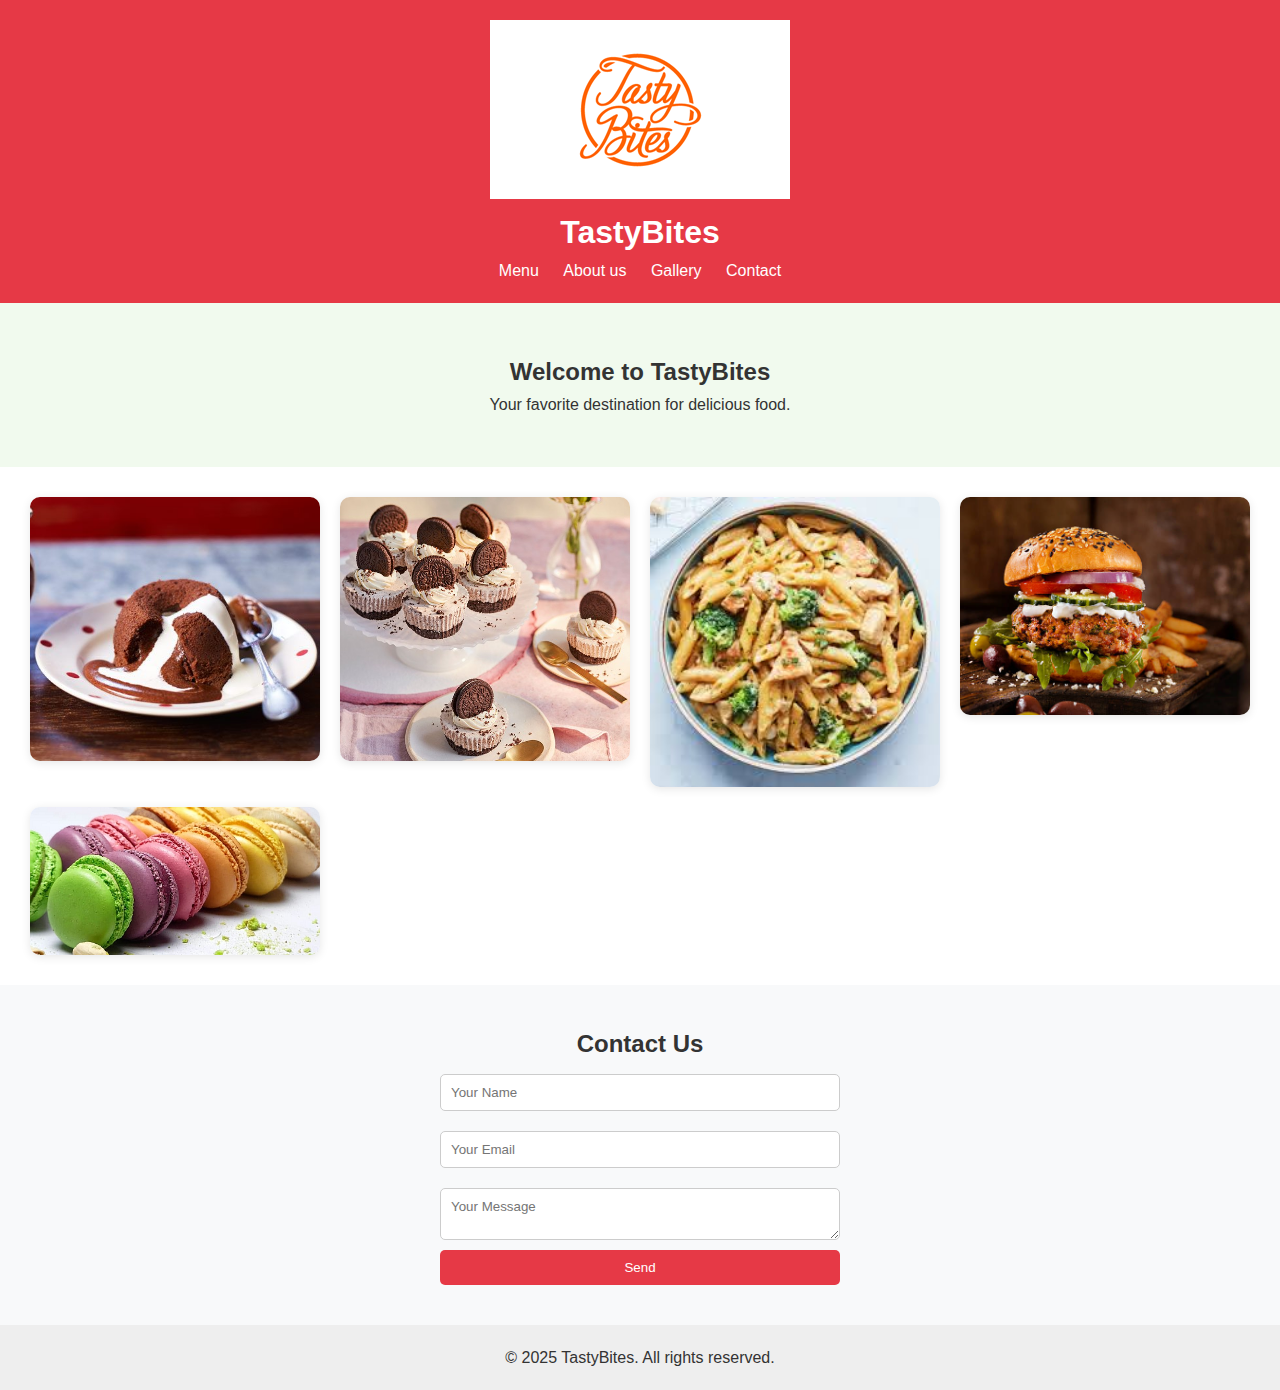
<file: index.html>
<!DOCTYPE html>
<html lang="en">
<head>
  <meta charset="UTF-8" />
  <meta name="viewport" content="width=device-width, initial-scale=1.0" />
  <title>TastyBites</title>
  <link rel="stylesheet" href="style.css" />
</head>
<body>
  <header>
    <img src="logo.jpg"  />
    <h1>TastyBites</h1>
    <nav>

    <a href="menu.html">Menu</a>
    <a href="About.html">About us</a>
    <a href="gallery.html">Gallery</a>
    <a href="contact.html">Contact</a>
    </nav>
  </header>
 <section class="hero">
    <h2>Welcome to TastyBites</h2>
    <p>Your favorite destination for delicious food.</p>
  </section>


  <section class="gallery-grid">
    <img src="chocolate molten cakes.jpg" alt="Molten Cake" />
    <img src="Chocolate sandwich cupcakes.jpg" alt="Cupcakes" />
    <img src="pasta.jpeg" alt="Pasta" />
    <img src="burger.jpg" alt="Burger" />
    <img src="Classic French Macarons.jpg" alt="Dessert" />
  </section>

 

  <section id="contact" class="contact">
    <h2>Contact Us</h2>
    <form onsubmit="handleSubmit(event)">
      <input type="text" placeholder="Your Name" required />
      <input type="email" placeholder="Your Email" required />
      <textarea placeholder="Your Message" required></textarea>
      <button type="submit">Send</button>
    </form>
  </section>

  <footer>
    <p>&copy; 2025 TastyBites. All rights reserved.</p>
  </footer>

  <script src="script.js"></script>
</body>
</html>
</file>
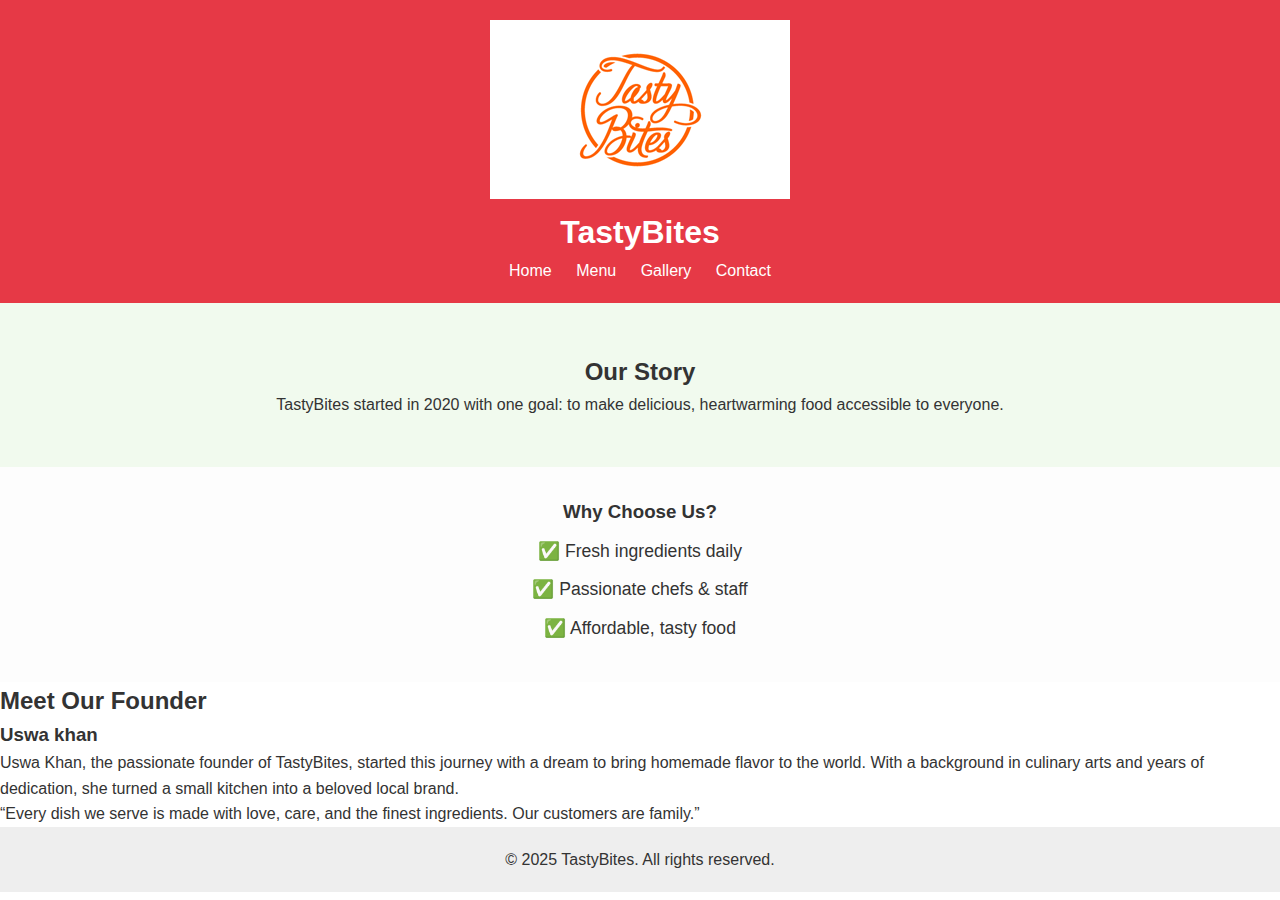
<file: About.html>
<!DOCTYPE html>
<html lang="en">
<head>
  <meta charset="UTF-8" />
  <title>About Us - TastyBites</title>
  <link rel="stylesheet" href="style.css" />
</head>
<body>
  <header>
    <div class="logo-container">
      <img src="logo.jpg"  />
      <h1>TastyBites</h1>
    </div>
    <nav>
      <a href="index.html">Home</a>
      <a href="menu.html">Menu</a>
      <a href="gallery.html">Gallery</a>
      <a href="contact.html">Contact</a>
    </nav>
  </header>

  <section class="hero">
    <h2>Our Story</h2>
    <p>TastyBites started in 2020 with one goal: to make delicious, heartwarming food accessible to everyone.</p>
  </section>

  <section class="about-section">
    <h3>Why Choose Us?</h3>
    <ul>
      <li>✅ Fresh ingredients daily</li>
      <li>✅ Passionate chefs & staff</li>
      <li>✅ Affordable, tasty food</li>
    </ul>
  </section>

  

  <section class="owner-section">
  <div class="owner-container">
    
    <div class="owner-info">
      <h2>Meet Our Founder</h2>
      <h3>Uswa khan</h3>
      <p>
        Uswa Khan, the passionate founder of TastyBites, started this journey with a dream to bring homemade flavor to the world.
        With a background in culinary arts and years of dedication, she turned a small kitchen into a beloved local brand.
      </p>
      <p>
        “Every dish we serve is made with love, care, and the finest ingredients. Our customers are family.”
      </p>
    </div>
  </div>
</section>

  <footer>
    <p>&copy; 2025 TastyBites. All rights reserved.</p>
  </footer>
</body>
</html>
</file>
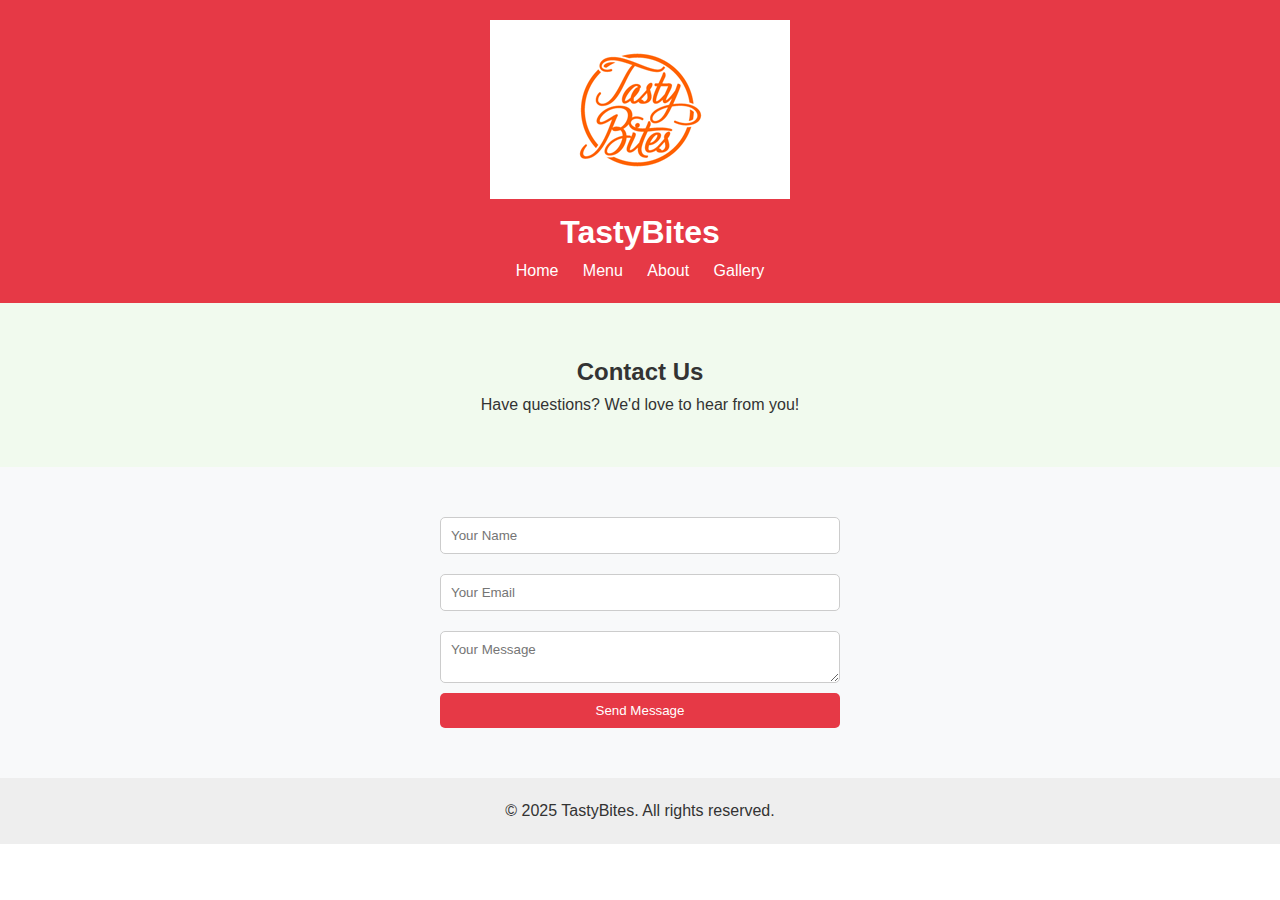
<file: Contact.html>
<!DOCTYPE html>
<html lang="en">
<head>
  <meta charset="UTF-8" />
  <title>Contact - TastyBites</title>
  <link rel="stylesheet" href="style.css" />
</head>
<body>
  <header>
    <div class="logo-container">
      <img src="logo.jpg"  />
      <h1>TastyBites</h1>
    </div>
    <nav>
      <a href="index.html">Home</a>
      <a href="menu.html">Menu</a>
      <a href="about.html">About</a>
      <a href="gallery.html">Gallery</a>
    </nav>
  </header>

  <section class="hero">
    <h2>Contact Us</h2>
    <p>Have questions? We'd love to hear from you!</p>
  </section>

  <section class="contact">
    <form onsubmit="handleSubmit(event)">
      <input type="text" placeholder="Your Name" required />
      <input type="email" placeholder="Your Email" required />
      <textarea placeholder="Your Message" required></textarea>
      <button type="submit">Send Message</button>
    </form>
    <p id="form-message" style="color: green; margin-top: 10px;"></p>
  </section>

  <footer>
    <p>&copy; 2025 TastyBites. All rights reserved.</p>
  </footer>

  <script src="script.js"></script>
</body>
</html>
</file>
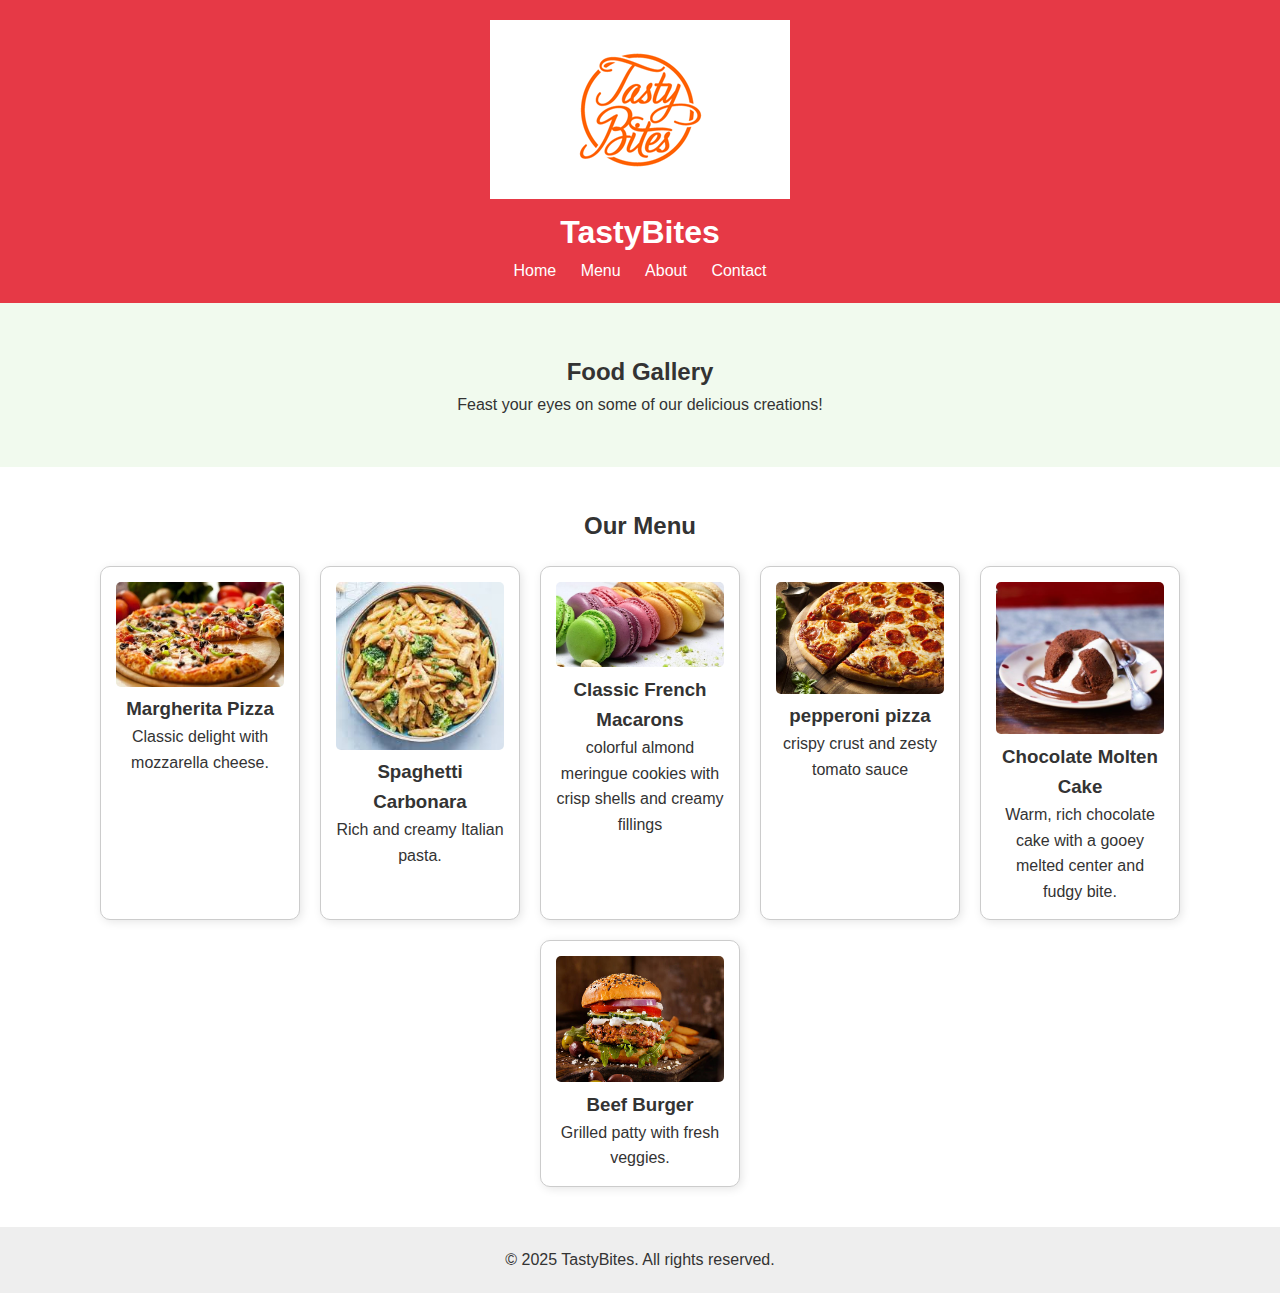
<file: Gallery.html>
<!DOCTYPE html>
<html lang="en">
<head>
  <meta charset="UTF-8" />
  <title>Gallery - TastyBites</title>
  <link rel="stylesheet" href="style.css" />
</head>
<body>
  <header>
    <div class="logo-container">
      <img src="logo.jpg"  />
      <h1>TastyBites</h1>
    </div>
    <nav>
      <a href="index.html">Home</a>
      <a href="menu.html">Menu</a>
      <a href="about.html">About</a>
      <a href="contact.html">Contact</a>
    </nav>
  </header>

  <section class="hero">
    <h2>Food Gallery</h2>
    <p>Feast your eyes on some of our delicious creations!</p>
  </section>

 
  <section id="menu" class="menu">
    <h2>Our Menu</h2>
    <div class="menu-items">
      <div class="card">
        <img src="pizza.jpg" alt="Pizza">
        <h3>Margherita Pizza</h3>
        <p>Classic delight with mozzarella cheese.</p>
      </div>
      <div class="card">
        <img src="pasta.jpeg" alt="Pasta">
        <h3>Spaghetti Carbonara</h3>
        <p>Rich and creamy Italian pasta.</p>
      </div> 
      <div class="card">
        <img src="Classic French Macarons.jpg" alt="French delight">
        <h3>Classic French Macarons</h3>
        <p>colorful almond meringue cookies with crisp shells and creamy fillings</p>
      </div>
       <div class="card">
        <img src="pepperoni pizza.jpg" alt="Pizza">
        <h3>pepperoni pizza</h3>
        <p>crispy crust and zesty tomato sauce</p>
      </div>
     <div class="card">
  <img src="chocolate molten cakes.jpg" alt="Chocolate Molten Cake">
  <h3>Chocolate Molten Cake</h3>
  <p>Warm, rich chocolate cake with a gooey melted center and fudgy bite.</p>
</div>
      <div class="card">
        <img src="burger.jpg" alt="Burger">
        <h3>Beef Burger</h3>
        <p>Grilled patty with fresh veggies.</p>
      </div>
    </div>
  </section>



  

  <footer>
    <p>&copy; 2025 TastyBites. All rights reserved.</p>
  </footer>
</body>
</html>
</file>
<file: style.css>
* {
  box-sizing: border-box;
  margin: 0;
  padding: 0;
  font-family: Arial, sans-serif;
}



body {
  line-height: 1.6;
  background: #fff;
  color: #333;
}

header {
  background: #e63946;
  color: white;
  padding: 20px;
  text-align: center;
}

nav a {
  margin: 0 10px;
  color: white;
  text-decoration: none;
}

.hero {
  text-align: center;
  padding: 50px 20px;
  background: #f1faee;
}

.menu {
  padding: 40px 20px;
  text-align: center;
}

.menu-items {
  display: flex;
  gap: 20px;
  justify-content: center;
  flex-wrap: wrap;
  margin-top: 20px;
}

.card {
  border: 1px solid #ccc;
  padding: 15px;
  border-radius: 10px;
  width: 200px;
  background: #fff;
  box-shadow: 2px 2px 10px rgba(0,0,0,0.1);
}

.card img {
  width: 100%;
  border-radius: 5px;
}

.contact {
  background: #f8f9fa;
  padding: 40px 20px;
  text-align: center;
}

form {
  display: flex;
  flex-direction: column;
  max-width: 400px;
  margin: 0 auto;
}

form input, form textarea {
  padding: 10px;
  margin: 10px 0;
  border-radius: 5px;
  border: 1px solid #ccc;
}

form button {
  padding: 10px;
  background: #e63946;
  color: white;
  border: none;
  border-radius: 5px;
  cursor: pointer;
}

footer {
  text-align: center;
  padding: 20px;
  background: #eee;
}



.about-section {
  padding: 30px 20px;
  text-align: center;
  background: #fdfdfd;
}

.about-section ul {
  list-style: none;
  padding: 0;
}

.about-section li {
  margin: 10px 0;
  font-size: 1.1rem;
}

.gallery-grid {
  display: grid;
  grid-template-columns: repeat(auto-fit, minmax(250px, 1fr));
  gap: 20px;
  padding: 30px;
}

.gallery-grid img {
  width: 100%;
  height: auto;
  border-radius: 10px;
  box-shadow: 0 2px 10px rgba(0,0,0,0.1);
}
</file>
